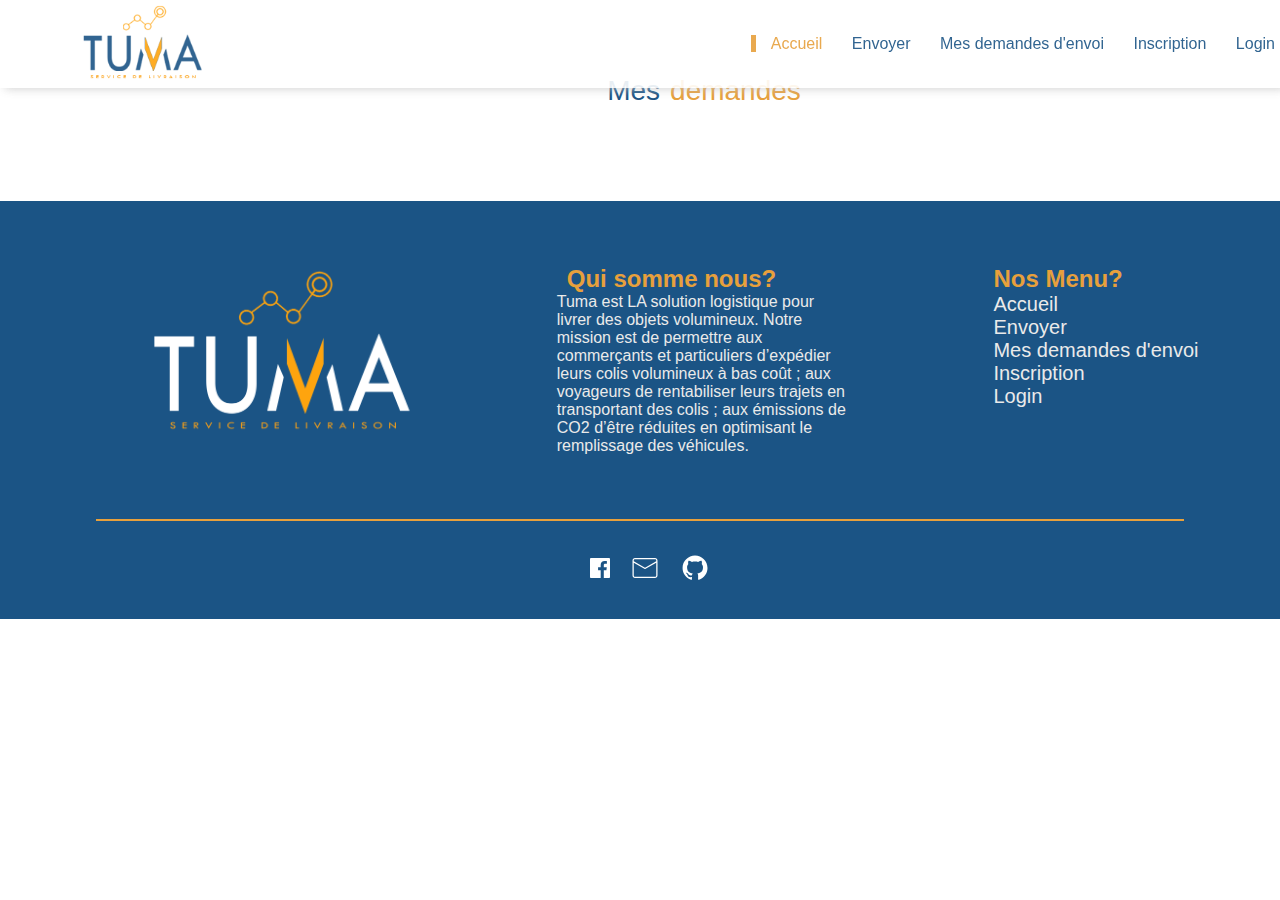
<file: assets/detail_envoie.html>
<!DOCTYPE html>
<html lang="en">
<head>
    <meta charset="UTF-8">
    <meta name="viewport" content="width=device-width, initial-scale=1.0">
    <link rel="stylesheet" href="style.css">
    <title>index</title>
</head>
<body>
    <!-- Menu -->
    <div class="menu">
        <a href="#"><img src="images/small_logo_tuma.png" alt="Logo site" class="logo"></a>
        <ul>
            <li><a href="../index.html" class="active">Accueil</a></li>
            <li><a href="envoyer.html">Envoyer</a></li>
            <li><a href="detail_envoie.html">Mes demandes d'envoi</a></li>
            <li><a href="inscription.html">Inscription</a></li>
            <li><a href="login.html">Login</a></li>
        </ul>
    </div>

    <div class="container" style="display: flex; justify-content: center; align-items: center;">
        <h1>Mes  <span class="spi"> demandes</span></h1>
    </div>
</body>
<footer>
    <div class="container">
        <div>
            <img src="images/tuma_logo_blanc.png" alt="Logo footer" class="lo">
        </div>
        <div>
            <h2 class="spi">Qui somme nous?</h2>
            Tuma est LA solution logistique pour livrer des objets volumineux. Notre mission est de permettre aux commerçants et particuliers d’expédier leurs colis volumineux à bas coût ; aux voyageurs de rentabiliser leurs trajets en transportant des colis ; aux émissions de CO2 d’être réduites en optimisant le remplissage des véhicules.
        </div>
        <div>
            <h2 class="spi">Nos Menu?</h2>
            <ul class="foot">
                <li><a href="../index.html" class="active">Accueil</a></li>
                <li><a href="assets/envoyer.html">Envoyer</a></li>
                <li><a href="assets/detail_envoie.html">Mes demandes d'envoi</a></li>
                <li><a href="inscription.html">Inscription</a></li>
                <li><a href="login.html">Login</a></li>
            </ul>
        </div>
    </div>
    <div class="cont__bass">
        <span class="bass">
            <a href="#"><span><img src="images/icon/facebook.svg" alt=""></span></a>
            <a href="#"><span><img src="images/icon/mail.svg" alt=""></span></a>
            <a href="#"><span><img src="images/icon/github.svg" alt=""></span></a>
        </span>
    </div>
   
</footer>
</html>
</file>
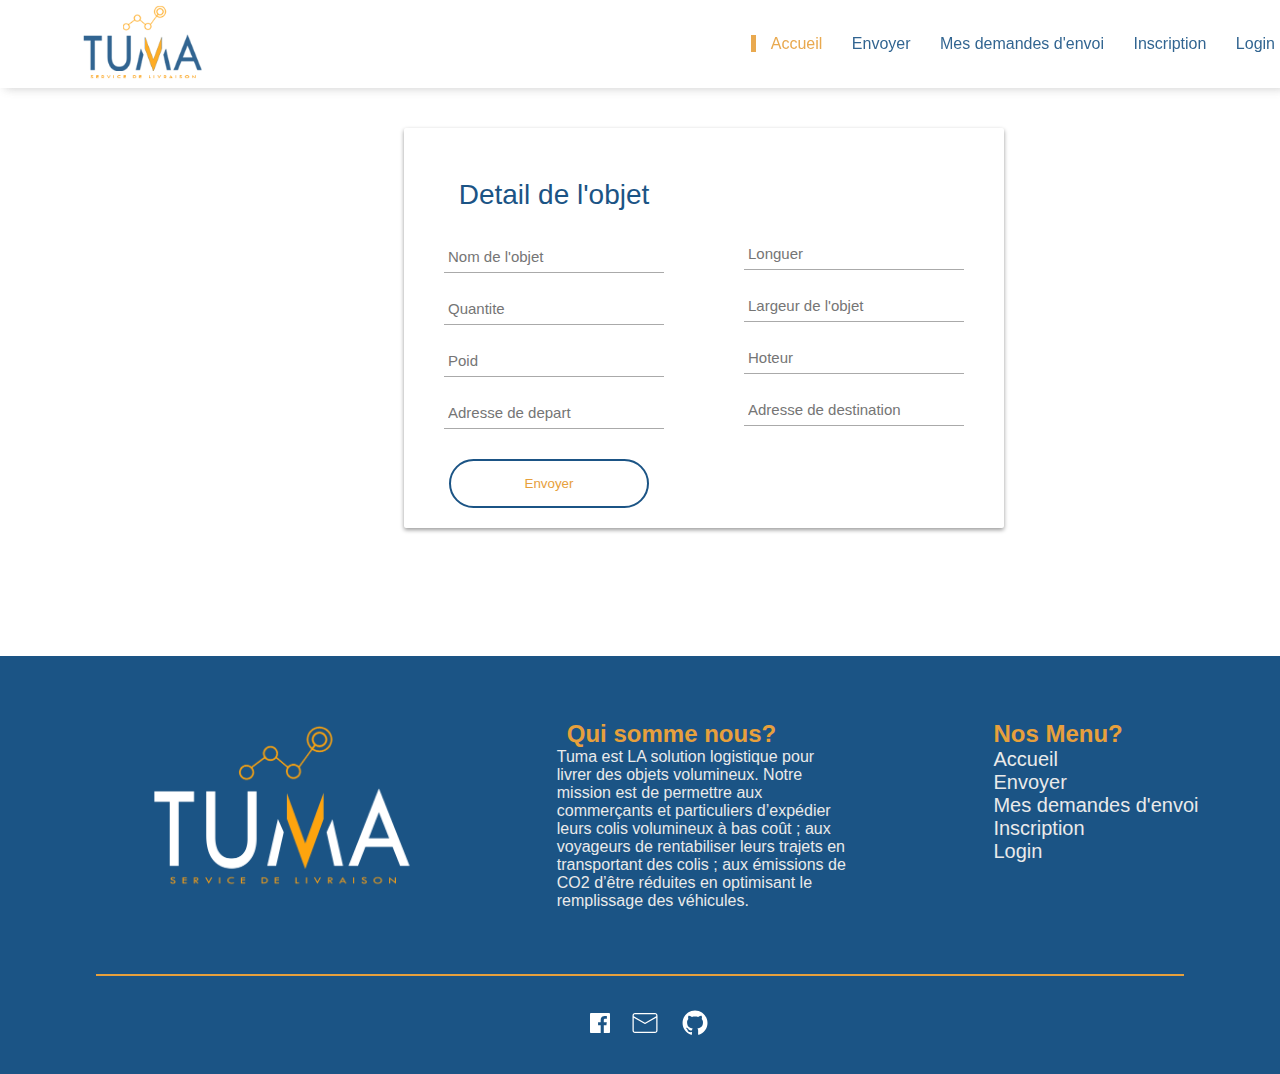
<file: assets/envoyer.html>
<!DOCTYPE html>
<html lang="en">
<head>
    <meta charset="UTF-8">
    <meta name="viewport" content="width=device-width, initial-scale=1.0">
    <link rel="stylesheet" href="style.css">
    <title>index</title>
</head>
<body>
    <!-- Menu -->
    <div class="menu">
        <a href="#"><img src="images/small_logo_tuma.png" alt="Logo site" class="logo"></a>
        <ul>
            <li><a href="../index.html" class="active">Accueil</a></li>
            <li><a href="envoyer.html">Envoyer</a></li>
            <li><a href="detail_envoie.html">Mes demandes d'envoi</a></li>
            <li><a href="inscription.html">Inscription</a></li>
            <li><a href="login.html">Login</a></li>
        </ul>
    </div>
    <div class="container" style="display: flex; align-items: center;justify-content: center;">
        <!-- <div>
            <img src="images/inscription.png" alt="">
        </div> -->
        <div id="login-box">
            <div class="left">
              <h1>Detail de l'objet</h1>
              
              <input type="text" name="" placeholder="Nom de l'objet" />
              <input type="text" name="" placeholder="Quantite" />
              <input type="text" name="" placeholder="Poid" />
              <input type="text" name="" placeholder="Adresse de depart" />
              
              <div style="margin-top: 10px;"><button type="button" class="btn"><span class="spn"></span>Envoyer</button></div>
            </div>
            
            <div class="right" style="margin-top: 70px;">
             
                <input type="text" name="" placeholder="Longuer" />
                <input type="text" name="" placeholder="Largeur de l'objet" />
                <input type="text" name="" placeholder="Hoteur" />
                <input type="text" name="" placeholder="Adresse de destination" />
               
            </div>
           
        </div>
    </div>
    
</body>
<footer>
    <div class="container">
        <div>
            <img src="images/tuma_logo_blanc.png" alt="Logo footer" class="lo">
        </div>
        <div>
            <h2 class="spi">Qui somme nous?</h2>
            Tuma est LA solution logistique pour livrer des objets volumineux. Notre mission est de permettre aux commerçants et particuliers d’expédier leurs colis volumineux à bas coût ; aux voyageurs de rentabiliser leurs trajets en transportant des colis ; aux émissions de CO2 d’être réduites en optimisant le remplissage des véhicules.
        </div>
        <div>
            <h2 class="spi">Nos Menu?</h2>
            <ul class="foot">
                <li><a href="../index.html" class="active">Accueil</a></li>
                <li><a href="assets/envoyer.html">Envoyer</a></li>
                <li><a href="assets/detail_envoie.html">Mes demandes d'envoi</a></li>
                <li><a href="inscription.html">Inscription</a></li>
                <li><a href="login.html">Login</a></li>
            </ul>
        </div>
    </div>
    <div class="cont__bass">
        <span class="bass">
            <a href="#"><span><img src="images/icon/facebook.svg" alt=""></span></a>
            <a href="#"><span><img src="images/icon/mail.svg" alt=""></span></a>
            <a href="#"><span><img src="images/icon/github.svg" alt=""></span></a>
        </span>
    </div>
   
</footer>
</html>
</file>
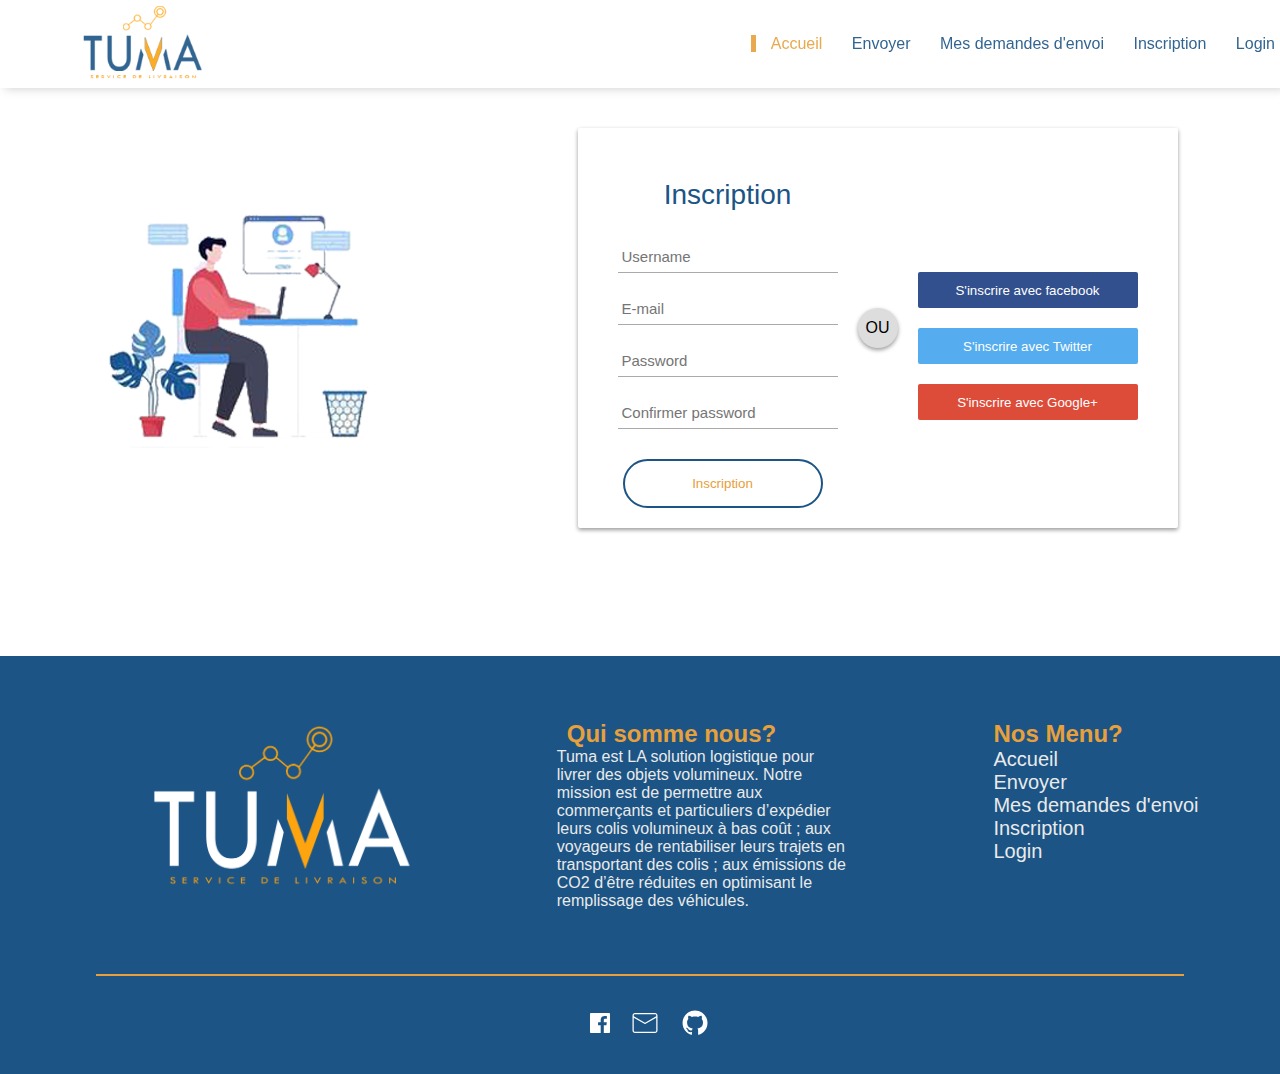
<file: assets/inscription.html>
<!DOCTYPE html>
<html lang="en">
<head>
    <meta charset="UTF-8">
    <meta name="viewport" content="width=device-width, initial-scale=1.0">
    <link rel="stylesheet" href="style.css">
    <title>login</title>
</head>
<body>
    <!-- Menu -->
    <div class="menu">
        <a href="#"><img src="images/small_logo_tuma.png" alt="Logo site" class="logo"></a>
        <ul>
            <li><a href="../index.html" class="active">Accueil</a></li>
            <li><a href="envoyer.html">Envoyer</a></li>
            <li><a href="detail_envoie.html">Mes demandes d'envoi</a></li>
            <li><a href="inscription.html">Inscription</a></li>
            <li><a href="login.html">Login</a></li>
        </ul>
    </div>
    <div class="container" style="display: flex; align-items: center;justify-content: center;">
        <div>
            <img class="inscription_photo" src="images/inscription.png" alt="">
        </div>
        <div id="login-box">
            <div class="left">
              <h1>Inscription</h1>
              
              <input type="text" name="username" placeholder="Username" />
              <input type="text" name="email" placeholder="E-mail" />
              <input type="password" name="password" placeholder="Password" />
              <input type="password" name="password2" placeholder="Confirmer password" />
              
              <div style="margin-top: 10px;"><button type="button" class="btn"><span class="spn"></span>Inscription</button></div>
            </div>
            
            <div class="right">
              <span class="loginwith">Sign in with<br />social network</span>
              
              <button class="social-signin facebook">S'inscrire avec facebook</button>
              <button class="social-signin twitter">S'inscrire avec Twitter</button>
              <button class="social-signin google">S'inscrire avec Google+</button>
            </div>
            <div class="or">OU</div>
          </div>
    </div>
    
</body>
<footer>
    <div class="container">
        <div>
            <img src="images/tuma_logo_blanc.png" alt="Logo footer" class="lo">
        </div>
        <div>
            <h2 class="spi">Qui somme nous?</h2>
            Tuma est LA solution logistique pour livrer des objets volumineux. Notre mission est de permettre aux commerçants et particuliers d’expédier leurs colis volumineux à bas coût ; aux voyageurs de rentabiliser leurs trajets en transportant des colis ; aux émissions de CO2 d’être réduites en optimisant le remplissage des véhicules.
        </div>
        <div>
            <h2 class="spi">Nos Menu?</h2>
            <ul class="foot">
                <li><a href="../index.html" class="active">Accueil</a></li>
                <li><a href="envoyer.html">Envoyer</a></li>
                <li><a href="detail_envoie.html">Mes demandes d'envoi</a></li>
                <li><a href="inscription.html">Inscription</a></li>
                <li><a href="login.html">Login</a></li>
            </ul>
        </div>
    </div>
    <div class="cont__bass">
        <span class="bass">
            <a href="#"><span><img src="images/icon/facebook.svg" alt=""></span></a>
            <a href="#"><span><img src="images/icon/mail.svg" alt=""></span></a>
            <a href="#"><span><img src="images/icon/github.svg" alt=""></span></a>
        </span>
    </div>
   
</footer>
</html>
</file>
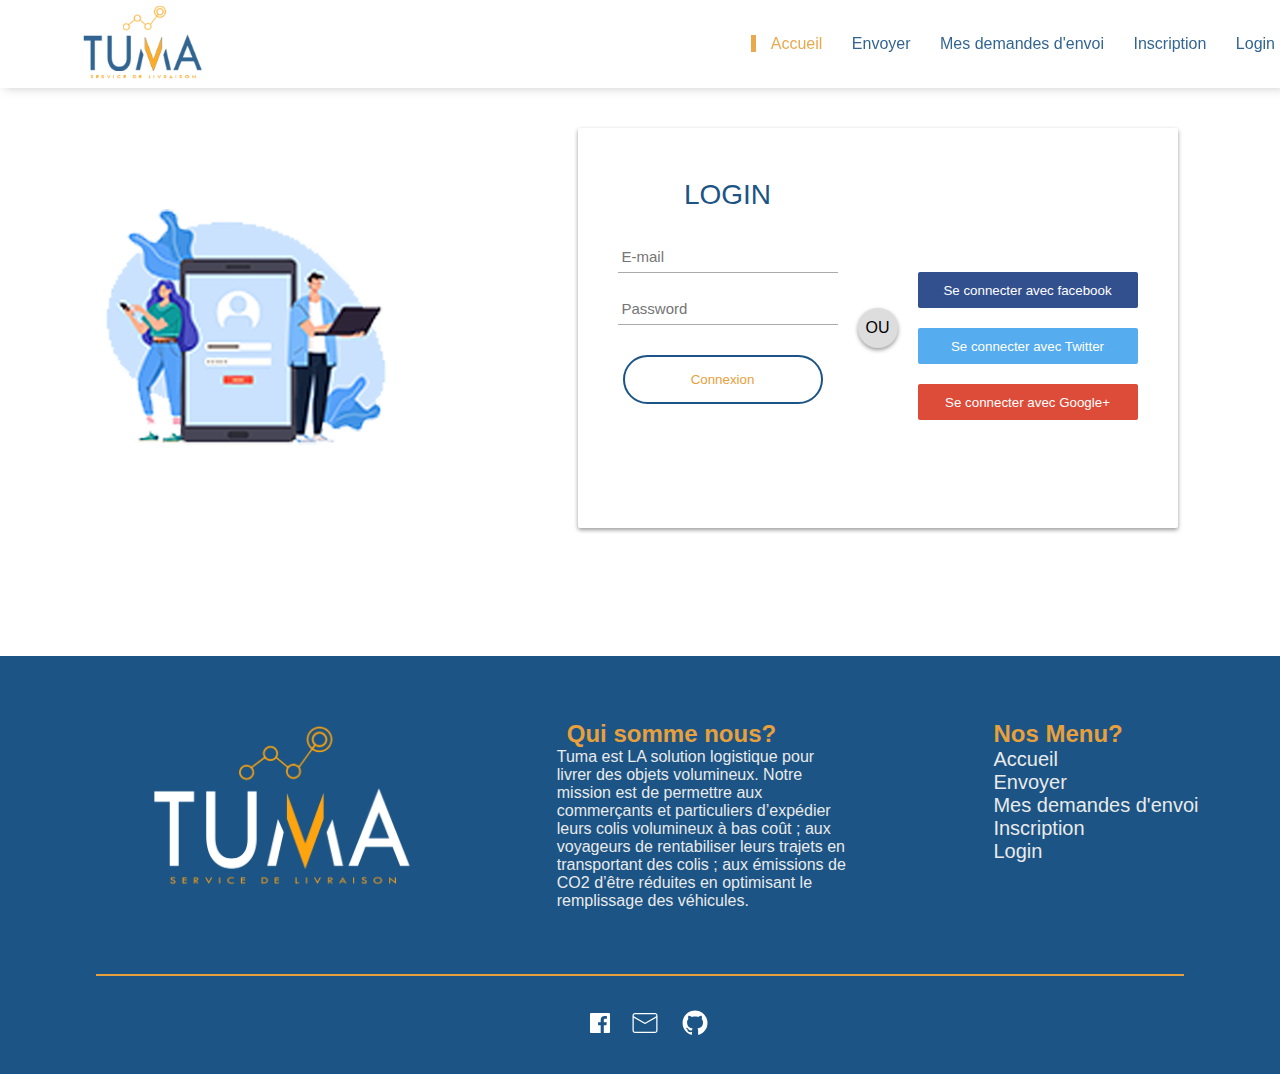
<file: assets/login.html>
<!DOCTYPE html>
<html lang="en">
<head>
    <meta charset="UTF-8">
    <meta name="viewport" content="width=device-width, initial-scale=1.0">
    <link rel="stylesheet" href="style.css">
    <title>index</title>
</head>
<body>
    <!-- Menu -->
    <div class="menu">
        <a href="#"><img src="images/small_logo_tuma.png" alt="Logo site" class="logo"></a>
        <ul>
            <li><a href="../index.html" class="active">Accueil</a></li>
            <li><a href="envoyer.html">Envoyer</a></li>
            <li><a href="detail_envoie.html">Mes demandes d'envoi</a></li>
            <li><a href="inscription.html">Inscription</a></li>
            <li><a href="login.html">Login</a></li>
        </ul>
    </div>
    <div class="container" style="display: flex; align-items: center;justify-content: center;">
        <div>
            <img class="login_tof" src="images/login.png"alt="Logo Tuma login">
        </div>
        <div id="login-box">
            <div class="left">
              <h1>LOGIN</h1>
              
             
              <input type="text" name="email" placeholder="E-mail" />
              <input type="password" name="password" placeholder="Password" />
              <div style="margin-top: 10px;"><button type="button" class="btn"><span class="spn"></span>Connexion</button></div>
            </div>
            
            <div class="right">
              <span class="loginwith">Sign in with<br />social network</span>
              
              <button class="social-signin facebook">Se connecter avec facebook</button>
              <button class="social-signin twitter">Se connecter avec Twitter</button>
              <button class="social-signin google">Se connecter avec Google+</button>
            </div>
            <div class="or">OU</div>
          </div>
    </div>
    
</body>
<footer>
    <div class="container">
        <div>
            <img src="images/tuma_logo_blanc.png" alt="Logo footer" class="lo">
        </div>
        <div>
            <h2 class="spi">Qui somme nous?</h2>
            Tuma est LA solution logistique pour livrer des objets volumineux. Notre mission est de permettre aux commerçants et particuliers d’expédier leurs colis volumineux à bas coût ; aux voyageurs de rentabiliser leurs trajets en transportant des colis ; aux émissions de CO2 d’être réduites en optimisant le remplissage des véhicules.
        </div>
        <div>
            <h2 class="spi">Nos Menu?</h2>
            <ul class="foot">
                <li><a href="../index.html" class="active">Accueil</a></li>
                <li><a href="envoyer.html">Envoyer</a></li>
                <li><a href="detail_envoie.html">Mes demandes d'envoi</a></li>
                <li><a href="inscription.html">Inscription</a></li>
                <li><a href="login.html">Login</a></li>
            </ul>
        </div>
    </div>
    <div class="cont__bass">
        <span class="bass">
            <a href="#"><span><img src="images/icon/facebook.svg" alt=""></span></a>
            <a href="#"><span><img src="images/icon/mail.svg" alt=""></span></a>
            <a href="#"><span><img src="images/icon/github.svg" alt=""></span></a>
        </span>
    </div>
   
</footer>
</html>
</file>
<file: assets/style.css>
:root {
  --couleur-1: #1b5485;
  --couleur-2: #e7a03c;
  --couleur-3: white;
  --couleur-4: #eaeaea;
  --mes-font: sans-serif;
}
* {
  margin: 0;
  padding: 0;
  font-family: var(--mes-font);
}

.menu {
  height: 2%;
  width: 100%;
  margin: auto;
  padding: 35px 0;
  position: fixed;
  display: flex;
  align-items: center;
  justify-content: space-between;
  background-color: #fff;
  box-shadow: 5px 0px 10px rgb(196, 196, 196);
  opacity: 0.9;
  z-index: 1;
}
.logo {
  /* width: 150px; */
  height: 170px;
  cursor: pointer;
  margin-left: 15%;
}
.menu ul li {
  list-style-type: none;
  display: inline-block;
  margin: 0 20px;
  position: relative;
  margin-right: 5px;
}
.menu ul li a {
  text-decoration: none;
  color: var(--couleur-1);
  /* text-transform: uppercase;
    font-weight: bold; */
}
.menu ul li::after {
  content: "";
  height: 3px;
  width: 0;
  background: var(--couleur-2);
  position: absolute;
  left: 0;
  bottom: -10px;
  transition: 0.7s;
}
.menu ul li:hover::after {
  width: 100%;
}
.menu li a.active {
  color: var(--couleur-2);
  border-left: 5px solid var(--couleur-2);
  padding-left: 15px;
}

/*Contenue acceuil */
.baniere {
  width: 100%;

  background-color: var(--couleur-4);
  /*background-image:linear-gradient(rgb(0,0,0,0,0.75),rgb(0,0,0,0,0.75)),url(images/bg_acceuil.png) ;
    background-size: cover;
    background-position:center ;*/
  margin: 0 20px;
  position: relative;
  display: flex;
  align-items: center;
  justify-content: space-around;
  padding: 4rem;
  z-index: -1;
}
.baniere div {
  height: 60%;
  width: 40%;
  position: absolute;

  /* background-color: #1b5485; */
  /* display: inline-block; */
  position: relative;
  /* left: 50%; */
  /* background-color: #1b5485; */
}
.baniere div img {
  width: 100%;
  height: 100%;
  animation: animation_photo 2s;
}
/* .baniere div img{

} */
@keyframes animation_photo {
  0% {
    transform: translateX(200px);
    opacity: 0;
  }
  to {
    transform: translateX(0);
    opacity: 1;
  }
}
.infos {
  position: absolute;
  /* transform: translateX(-50%); */
  display: block;
  justify-content: center;
  text-align: center;
  color: #fff;
}
.infos h1 {
  font-size: 35px;
  font-weight: bolder;
  color: var(--couleur-1);
  text-align: start;
}
.infos p {
  font-size: 20px;
  text-align: start;
  color: var(--couleur-1);
}
.btn {
  width: 200px;
  padding: 15px 0;
  margin: 10px 5px;
  text-align: center;
  border-radius: 25px;
  border: 2px solid var(--couleur-1);
  cursor: pointer;
  color: var(--couleur-2);
  background: transparent;
  position: relative;
  overflow: hidden;
  outline: none;
  display: inline-block;
}
.spn {
  background: var(--couleur-1);
  height: 100%;
  width: 0;
  text-align: center;
  border-radius: 25px;
  position: absolute;
  left: 0;
  bottom: 0;
  z-index: -1;
  transition: 0.5s;
  color: var(--couleur-3);
}
.btn:hover .spn {
  width: 100%;
}
/* section La solution d’expédition revolutionnaire */
.container {
  width: 100%;
  padding: 4rem;
}
.container h1 {
  display: flex;
  color: var(--couleur-1);
  align-items: center;
  justify-content: center;
}
.container h1 span {
  color: var(--couleur-2);
}
.container h1::after {
  content: "";
  display: flex;
  align-items: center;
  justify-content: center;
  background-color: var(--couleur-2);
  height: 3px;
  background-color: var(--couleur-2);
  margin-top: 50px;
}
.paragraphe {
  font-size: 20px;
  text-align: center;
  padding: 0 8rem;
}
.spi {
  color: var(--couleur-2);
  margin-left: 10px;
}
/* Section comment ça marche index */
div .paramarche {
  display: flex;
  align-items: center;
  justify-content: space-around;
  width: 100%;
  position: relative;
}
div .paramarche div {
  width: 30%;
  padding: 0 1rem;
  margin: 0 1rem;
}
div .paramarche p {
  /* margin-left: 5%; */
  text-align: justify;
  font-size: medium;
  position: relative;
}
/* Section nos clients Témoignent */

.parent__temoignage {
  width: 100%;
  display: flex;
  align-items: center;
  justify-content: flex-start;
  padding: 1rem 4rem;
}
div.temoignage__user {
  width: 20%;
  padding: 4rem;
}
.cont__user {
  width: 100%;
  display: flex;
  align-items: center;
  justify-content: flex-start;
}
.cont__user div.ima {
  height: 60px;
  width: 60px;
  border-radius: 50%;
  border: 2px solid var(--couleur-3);
}
.cont__user div img {
  height: 100%;
  width: 100%;
  border-radius: 50%;
  object-fit: cover;
}
div span.nom {
  font-weight: 700;
  color: var(--couleur-1);
  font-weight: bold;
}
div span.profession {
  background-color: var(--couleur-2);
  text-align: left;
  font: normal normal bold 13px/16px Montserrat;
  letter-spacing: 0;
  color: #fff;
  text-transform: uppercase;
  background: #e7a03c 0 0 no-repeat padding-box;
  border-radius: 20px;
  padding: 5px 15px 5px 15px;
}
div.para__user {
  padding: 1rem 1rem;
  margin: auto;
}
/* footer */
footer {
  width: 100%;
  background-color: #1b5485;
}
footer div.container {
  display: flex;
  /* align-items: center; */
  justify-content: space-around;
}
footer div.container div {
  width: 23%;
  color: var(--couleur-4);
}
div span .titre {
  color: var(--couleur-2);
  font-weight: 200;
  border-bottom: 2px solid var(--couleur-4);
}
.lo {
  vertical-align: middle;
  /* width: 150px; */
  height: 170px;
  cursor: pointer;
  margin-bottom: 5px;
}
.foot li {
  list-style-type: none;
}
.foot li a {
  margin-left: 10px;
  text-decoration: none;
  color: var(--couleur-4);
  font-size: 20px;
}
.foot li::before {
  content: gg;
  margin-left: 0px;
}
div a span img {
  height: 30px;
  cursor: pointer;
  margin-left: 20px;
}
footer div.cont__bass {
  width: 100%;
  display: flex;
  align-items: center;
  justify-content: center;
}
footer span.bass {
  width: 80%;
  border-top: 2px solid #e7a03c;
  padding: 2rem;
  display: flex;
  align-items: center;
  justify-content: center;
}

/* inscription */
.inscription_photo {
  animation: animation_img_insciption 3s;
}
@keyframes animation_img_insciption {
  0% {
    transform: translateY(200px);
    opacity: 0;
  }
  to {
    transform: translateY(0);
    opacity: 1;
  }
}
#login-box {
  position: relative;
  margin: 5% auto;
  width: 600px;
  height: 400px;
  background: #fff;
  border-radius: 2px;
  box-shadow: 0 2px 4px rgba(0, 0, 0, 0.4);
  animation: animation_photo 3s;
}

.left {
  position: absolute;
  top: 0;
  left: 0;
  box-sizing: border-box;
  padding: 40px;
  width: 300px;
  height: 400px;
}

h1 {
  margin: 0 0 20px 0;
  font-weight: 300;
  font-size: 28px;
}

input[type="text"],
input[type="password"] {
  display: block;
  box-sizing: border-box;
  margin-bottom: 20px;
  padding: 4px;
  width: 220px;
  height: 32px;
  border: none;
  border-bottom: 1px solid #aaa;
  font-family: "Roboto", sans-serif;
  font-weight: 400;
  font-size: 15px;
  transition: 0.2s ease;
}

input[type="text"]:focus,
input[type="password"]:focus {
  border-bottom: 2px solid #16a085;
  color: #16a085;
  transition: 0.2s ease;
}

input[type="submit"] {
  margin-top: 28px;
  width: 120px;
  height: 32px;
  background: #16a085;
  border: none;
  border-radius: 2px;
  color: #fff;
  font-family: "Roboto", sans-serif;
  font-weight: 500;
  text-transform: uppercase;
  transition: 0.1s ease;
  cursor: pointer;
}

input[type="submit"]:hover,
input[type="submit"]:focus {
  opacity: 0.8;
  box-shadow: 0 2px 4px rgba(0, 0, 0, 0.4);
  transition: 0.1s ease;
}

input[type="submit"]:active {
  opacity: 1;
  box-shadow: 0 1px 2px rgba(0, 0, 0, 0.4);
  transition: 0.1s ease;
}

.or {
  position: absolute;
  top: 180px;
  left: 280px;
  width: 40px;
  height: 40px;
  background: #ddd;
  border-radius: 50%;
  box-shadow: 0 2px 4px rgba(0, 0, 0, 0.4);
  line-height: 40px;
  text-align: center;
}

.right {
  position: absolute;
  top: 0;
  right: 0;
  box-sizing: border-box;
  padding: 40px;
  width: 300px;
  height: 400px;
  background: url("https://goo.gl/YbktSj");
  background-size: cover;
  background-position: center;
  border-radius: 0 2px 2px 0;
}

.right .loginwith {
  display: block;
  margin-bottom: 40px;
  font-size: 28px;
  color: #fff;
  text-align: center;
}

button.social-signin {
  margin-bottom: 20px;
  width: 220px;
  height: 36px;
  border: none;
  border-radius: 2px;
  color: #fff;
  font-family: "Roboto", sans-serif;
  font-weight: 500;
  transition: 0.2s ease;
  cursor: pointer;
}

button.social-signin:hover,
button.social-signin:focus {
  box-shadow: 0 2px 4px rgba(0, 0, 0, 0.4);
  transition: 0.2s ease;
}

button.social-signin:active {
  box-shadow: 0 1px 2px rgba(0, 0, 0, 0.4);
  transition: 0.2s ease;
}

button.social-signin.facebook {
  background: #32508e;
}

button.social-signin.twitter {
  background: #55acee;
}

button.social-signin.google {
  background: #dd4b39;
}

/* Envoyer */
.container__destination_objet {
  width: 100%;
  /* padding: 0rem 4rem; */
}
.login_tof {
  animation: animation_img_insciption 3s;
}
</file>
